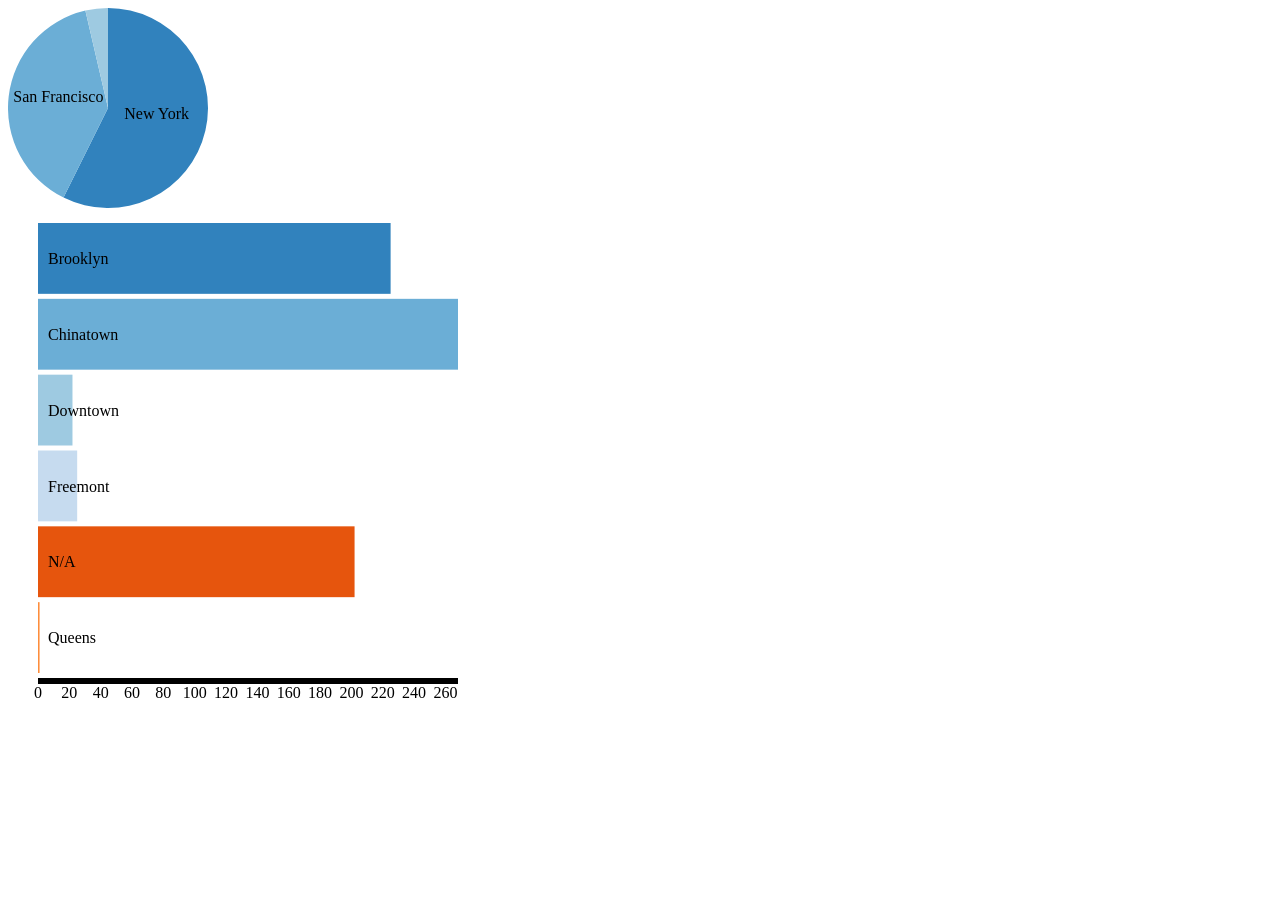
<file: cross.html>
<head>
    <script type="text/javascript" src="js/d3.js"></script>
    <script type="text/javascript" src="js/crossfilter.js"></script>
    <script type="text/javascript" src="js/dc.js"></script>
    <script type="text/javascript" src="js/leaflet.js"></script>
    <script type="text/javascript" src="js/underscore-min.js"></script>
</head>

<body>
    <div id="pieChart"></div>
    <div id="rowChart"></div>
    <script>
            var pieChart = dc.pieChart("#pieChart"),
                rowChart = dc.rowChart("#rowChart");
        
        
   //     d3.json("mva_data.geojson", function(data){

        var data = [{
    "city": "New York",
        "neighborhood": "N/A",
        "hits": 200
}, {
    "city": "New York",
        "neighborhood": "Brooklyn",
        "hits": 225
}, {
    "city": "New York",
        "neighborhood": "Queens",
        "hits": 1
}, {
    "city": "San Francisco",
        "neighborhood": "Chinatown",
        "hits": 268
}, {
    "city": "San Francisco",
        "neighborhood": "Downtown",
        "hits": 22
}, {
    "city": "Seattle",
        "neighborhood": "N/A",
        "hits": 2
}, {
    "city": "Seattle",
        "neighborhood": "Freemont",
        "hits": 25
}];
        
            var ndx = crossfilter(data),
                cityDimension = ndx.dimension(function (d) {
                    return d.city;
                }),
                
                cityGroup = cityDimension.group().reduceSum(function (d) {
                    return d.hits;
                }),
                
                neighborhoodDimension = ndx.dimension(function (d) {
                    return d.neighborhood;
                }),
                neighborhoodGroup = neighborhoodDimension.group().reduceSum(function (d) {
                    return d.hits;
                });

            pieChart.width(200)
                .height(200)
                .slicesCap(4)
                .dimension(cityDimension)
                .group(cityGroup);

            rowChart.width(500)
                .height(500)
                .dimension(neighborhoodDimension)
                .group(neighborhoodGroup);

            dc.renderAll();
        
//        });
    
    </script>


</body>
</file>
